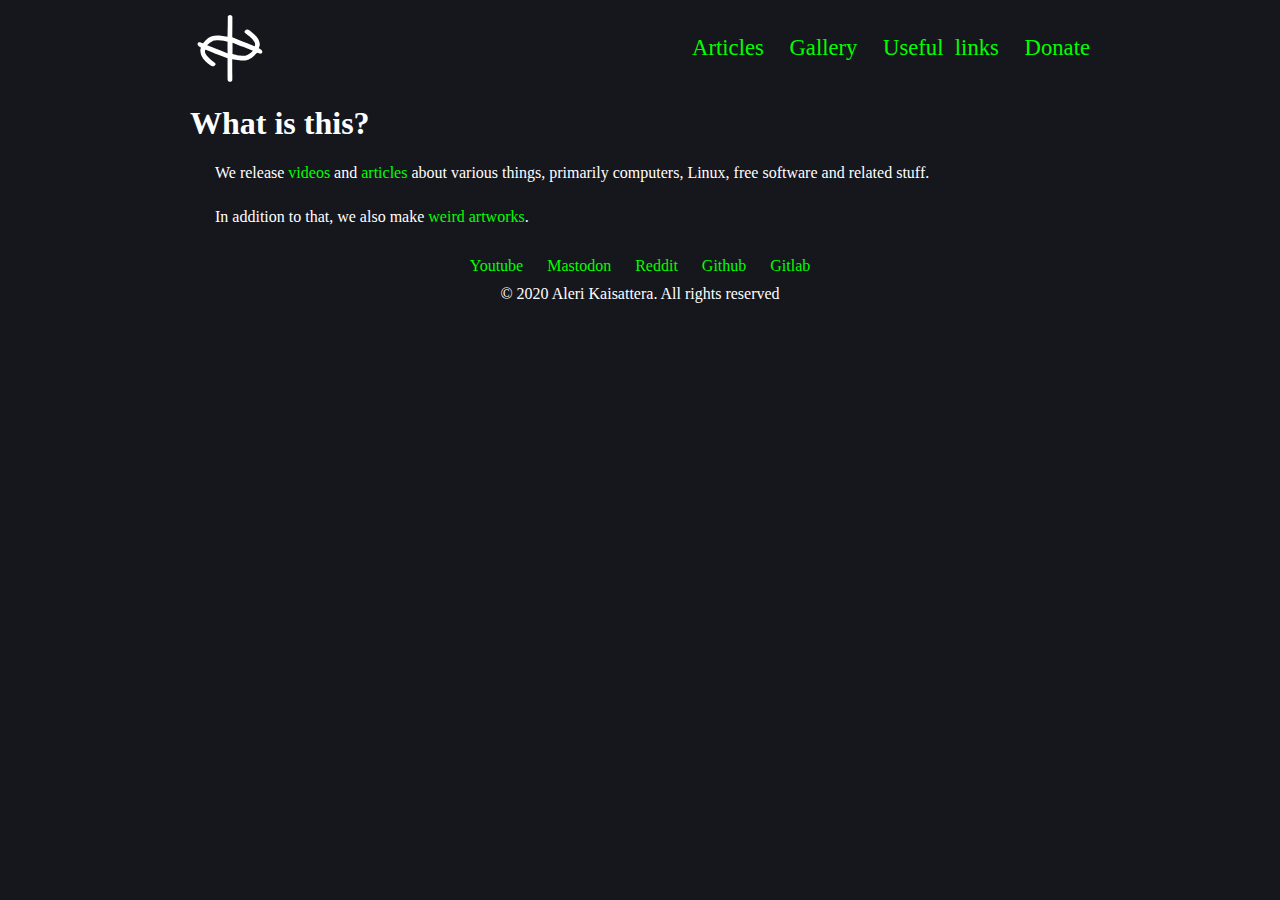
<file: website/index.html>
<!DOCTYPE html>
<html lang="">
  <head>
    <meta charset="utf-8">
    <link rel="stylesheet" type="text/css" href="style.css">
    <title>Aleri Kaisattera</title>
  </head>
  <body>
    <header>
      <div id="navbar">
        <a href="index.html"><img src="aleri2.svg" id="logo" /></a>
        <div id="navigation">
          <a href="articles.html">Articles</a> <a href="gallery.html">Gallery</a> <a href="links.html">Useful&ensp;links</a> <a href="donate.html">Donate</a>
        </div>
      </div>
    </header>
    <main>
      <div id="content">
        <h1>What is this?</h1>
        
        <p>We release <a href="https://www.youtube.com/channel/UCuImP19ij3_Bt5-Z-Cg3Rtw">videos</a> and <a href="articles.html">articles</a> about various things, primarily computers, Linux, free software and related stuff.</p>
        
        <p>In addition to that, we also make <a href="gallery.html">weird artworks</a>.</p>
      </div>
    </main>
    <footer>
      <div id="links"><a href="https://www.youtube.com/channel/UCuImP19ij3_Bt5-Z-Cg3Rtw">Youtube</a> <a rel="me" href="https://fosstodon.org/@alerikaisattera">Mastodon</a> <a href="https://www.reddit.com/user/alerikaisattera/">Reddit</a> <a href="https://github.com/alerikaisattera">Github</a> <a href="https://gitlab.com/alerikaisattera">Gitlab</a></div>
      <div id="copyright">© 2020 Aleri Kaisattera. All rights reserved</div>
    </footer>
  </body>
</html>
</file>
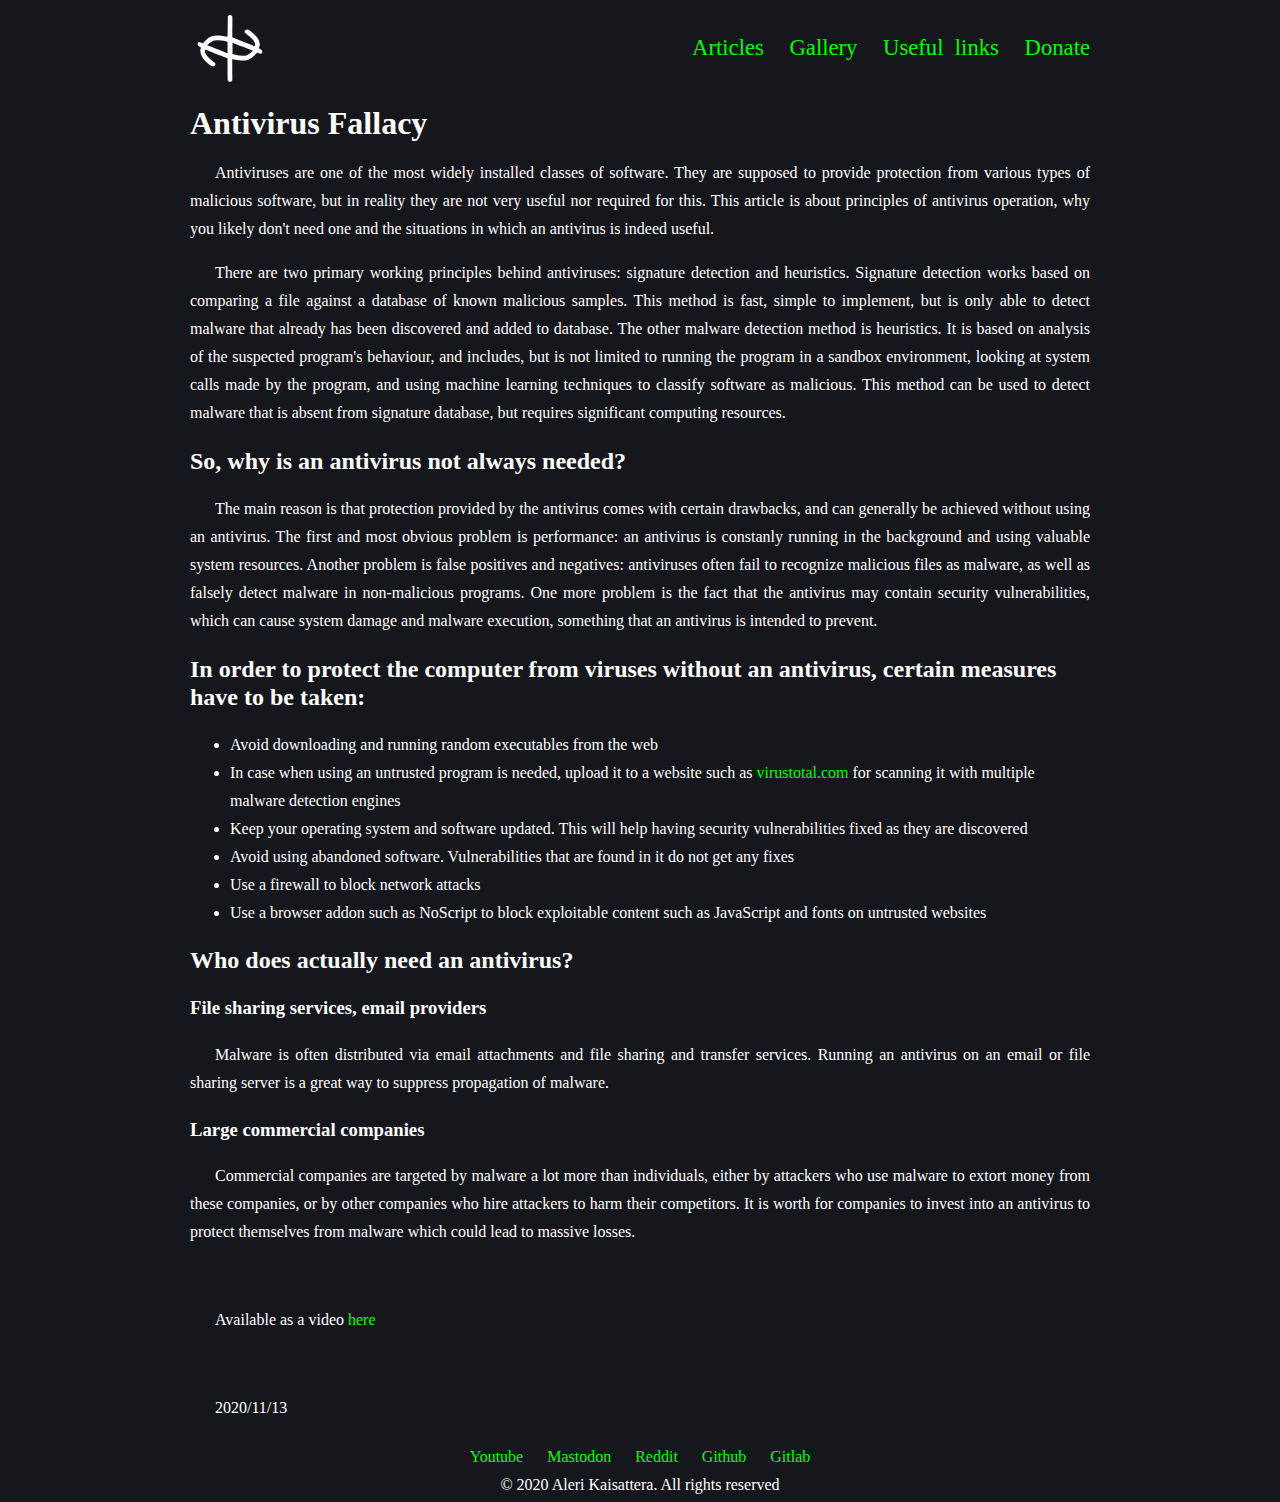
<file: website/antivirusfallacy.html>
<!DOCTYPE html>
<html lang="">
  <head>
    <meta charset="utf-8">
    <link rel="stylesheet" type="text/css" href="style.css">
    <title>Antivirus Fallacy</title>
  </head>
  <body>
    <header>
      <div id="navbar">
        <a href="index.html"><img src="aleri2.svg" id="logo" /></a>
        <div id="navigation">
          <a href="articles.html">Articles</a> <a href="gallery.html">Gallery</a> <a href="links.html">Useful&ensp;links</a> <a href="donate.html">Donate</a>
        </div>
      </div>
    </header>
    <main>
      <div id="content">
        <h1>Antivirus Fallacy</h1>

        <p>Antiviruses are one of the most widely installed classes of software. They are supposed to provide protection from various types of malicious software, but in reality they are not very useful nor required for this. This article is about principles of antivirus operation, why you likely don't need one and the situations in which an antivirus is indeed useful.</p>

        <p>There are two primary working principles behind antiviruses: signature detection and heuristics. Signature detection works based on comparing a file against a database of known malicious samples. This method is fast, simple to implement, but is only able to detect malware that already has been discovered and added to database. The other malware detection method is heuristics. It is based on analysis of the suspected program's behaviour, and includes, but is not limited to running the program in a sandbox environment, looking at system calls made by the program, and using machine learning techniques to classify software as malicious. This method can be used to detect malware that is absent from signature database, but requires significant computing resources.</p>

        <h2>So, why is an antivirus not always needed?</h2>

        <p>The main reason is that protection provided by the antivirus comes with certain drawbacks, and can generally be achieved without using an antivirus. The first and most obvious problem is performance: an antivirus is constanly running in the background and using valuable system resources. Another problem is false positives and negatives: antiviruses often fail to recognize malicious files as malware, as well as falsely detect malware in non-malicious programs. One more problem is the fact that the antivirus may contain security vulnerabilities, which can cause system damage and malware execution, something that an antivirus is intended to prevent.</p>

        <h2>In order to protect the computer from viruses without an antivirus, certain measures have to be taken:</h2>

        <ul>
          <li>Avoid downloading and running random executables from the web</li>
          <li>In case when using an untrusted program is needed, upload it to a website such as <a href="https://virustotal.com">virustotal.com</a> for scanning it with multiple malware detection engines</li>
          <li>Keep your operating system and software updated. This will help having security vulnerabilities fixed as they are discovered</li>
          <li>Avoid using abandoned software. Vulnerabilities that are found in it do not get any fixes</li>
          <li>Use a firewall to block network attacks</li>
          <li>Use a browser addon such as NoScript to block exploitable content such as JavaScript and fonts on untrusted websites</li>
        </ul>

        <h2>Who does actually need an antivirus?</h2>

        <h3>File sharing services, email providers</h3>
        <p>Malware is often distributed via email attachments and file sharing and transfer services. Running an antivirus on an email or file sharing server is a great way to suppress propagation of malware.</p>
        <h3>Large commercial companies</h3>
        <p>Commercial companies are targeted by malware a lot more than individuals, either by attackers who use malware to extort money from these companies, or by other companies who hire attackers to harm their competitors. It is worth for companies to invest into an antivirus to protect themselves from malware which could lead to massive losses.</p>
        <br />
        <p>Available as a video <a href="https://www.youtube.com/watch?v=O9VjYXLjD7M">here</a></p>
        <br />
        <p>2020/11/13</p>
      </div>
    </main>
    <footer>
      <div id="links"><a href="https://www.youtube.com/channel/UCuImP19ij3_Bt5-Z-Cg3Rtw">Youtube</a> <a rel="me" href="https://fosstodon.org/@alerikaisattera">Mastodon</a> <a href="https://www.reddit.com/user/alerikaisattera/">Reddit</a> <a href="https://github.com/alerikaisattera">Github</a> <a href="https://gitlab.com/alerikaisattera">Gitlab</a></div>
      <div id="copyright">© 2020 Aleri Kaisattera. All rights reserved</div>
    </footer>
  </body>
</html>
</file>
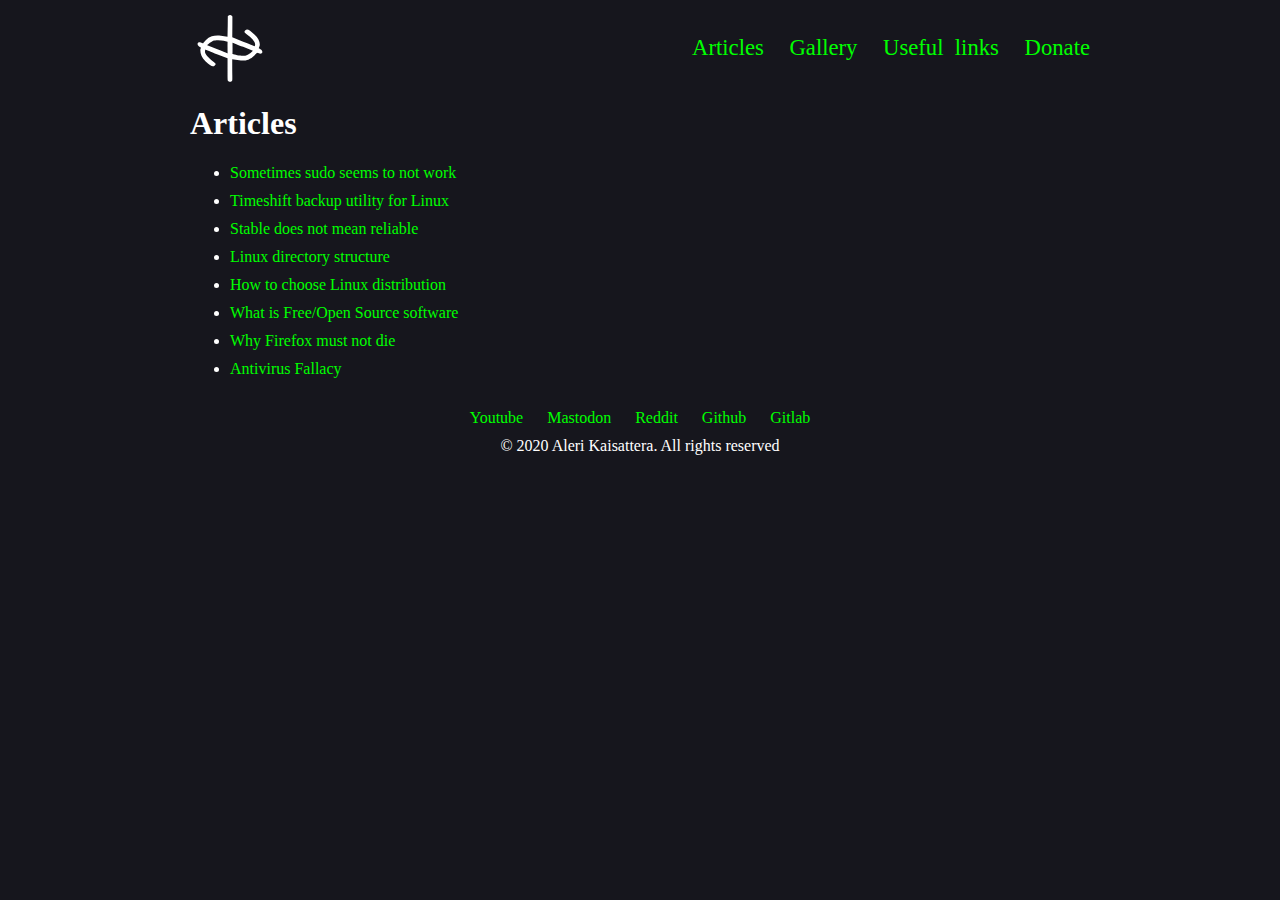
<file: website/articles.html>
<!DOCTYPE html>
<html lang="">
  <head>
    <meta charset="utf-8">
    <link rel="stylesheet" type="text/css" href="style.css">
    <title>Articles</title>
  </head>
  <body>
    <header>
      <div id="navbar">
        <a href="index.html"><img src="aleri2.svg" id="logo" /></a>
        <div id="navigation">
          <a href="articles.html">Articles</a> <a href="gallery.html">Gallery</a> <a href="links.html">Useful&ensp;links</a> <a href="donate.html">Donate</a>
        </div>
      </div>
    </header>
    <main>
      <div id="content">
        <h1>Articles</h1>
        <ul>
          <li><a href="sudofail.html">Sometimes sudo seems to not work</a></li>
          <li><a href="timeshift.html">Timeshift backup utility for Linux</a></li>
          <li><a href="stable.html">Stable does not mean reliable</a></li>
          <li><a href="directory.html">Linux directory structure</a></li>
          <li><a href="distribution.html">How to choose Linux distribution</a></li>
          <li><a href="foss.html">What is Free/Open Source software</a></li>
          <li><a href="firefox.html">Why Firefox must not die</a></li>
          <li><a href="antivirusfallacy.html">Antivirus Fallacy</a></li>
        </ul>
      </div>
    </main>
    <footer>
      <div id="links"><a href="https://www.youtube.com/channel/UCuImP19ij3_Bt5-Z-Cg3Rtw">Youtube</a> <a rel="me" href="https://fosstodon.org/@alerikaisattera">Mastodon</a> <a href="https://www.reddit.com/user/alerikaisattera/">Reddit</a> <a href="https://github.com/alerikaisattera">Github</a> <a href="https://gitlab.com/alerikaisattera">Gitlab</a></div>
      <div id="copyright">© 2020 Aleri Kaisattera. All rights reserved</div>
    </footer>
  </body>
</html>
</file>
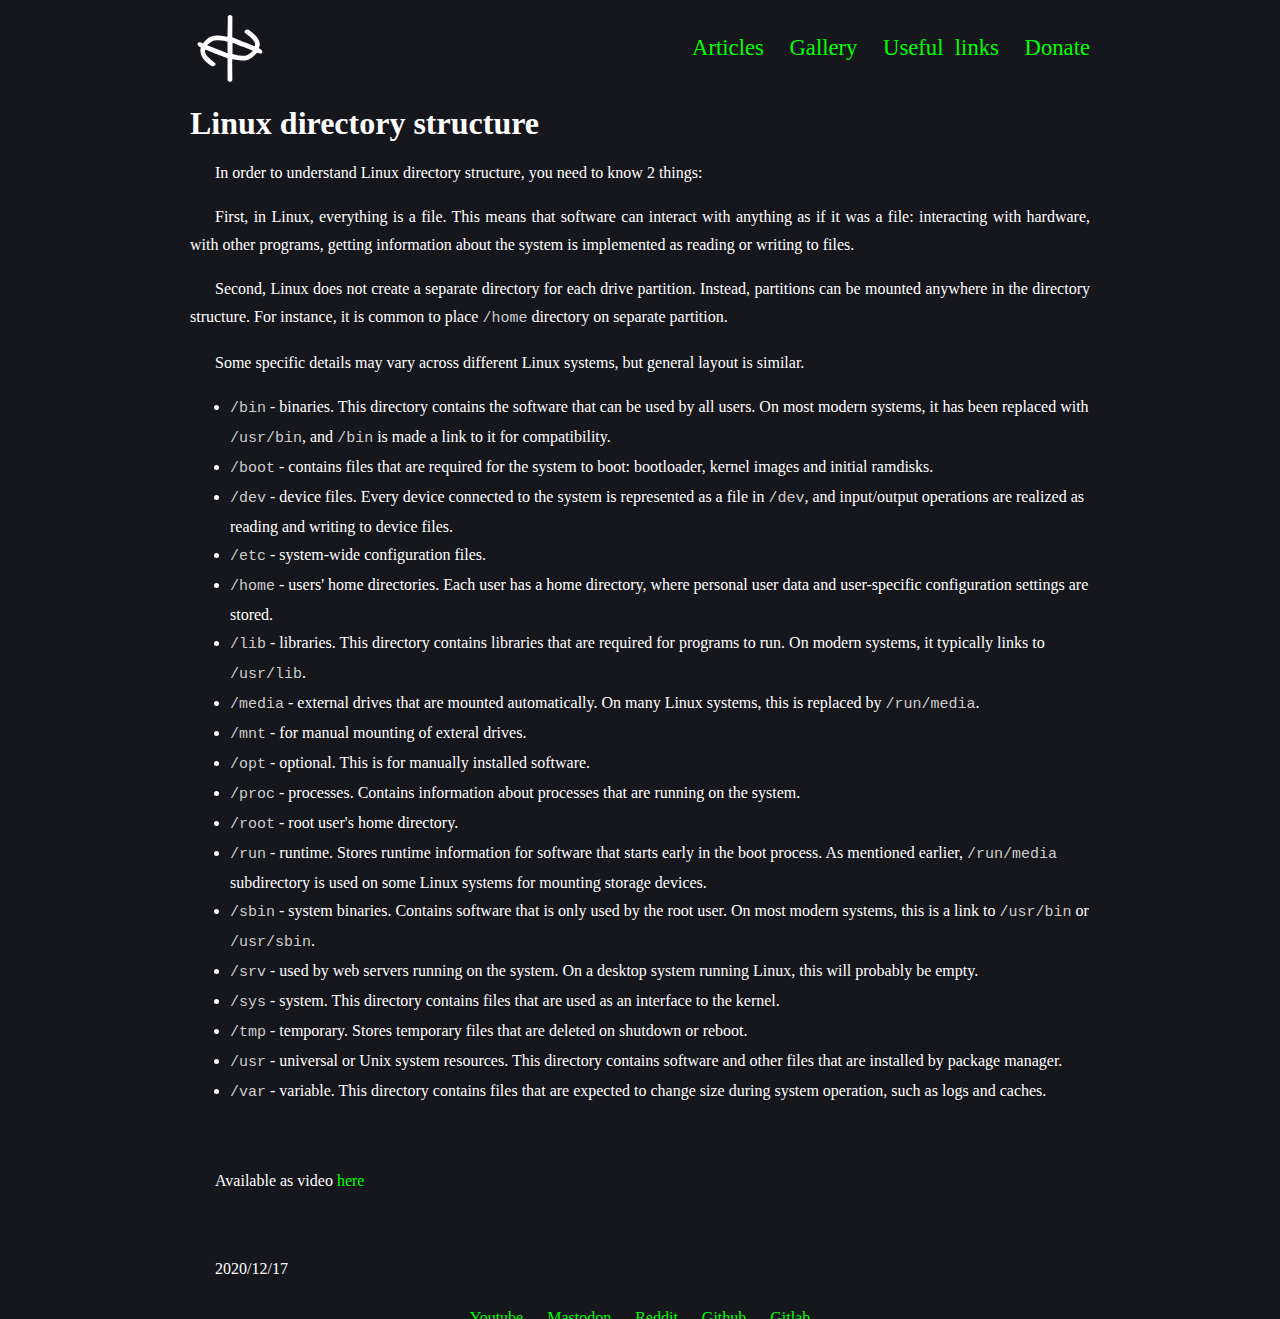
<file: website/directory.html>
<!DOCTYPE html>
<html lang="">
  <head>
    <meta charset="utf-8">
    <link rel="stylesheet" type="text/css" href="style.css">
    <title>Linux directory structure</title>
  </head>
  <body>
    <header>
      <div id="navbar">
        <a href="index.html"><img src="aleri2.svg" id="logo" /></a>
        <div id="navigation">
          <a href="articles.html">Articles</a> <a href="gallery.html">Gallery</a> <a href="links.html">Useful&ensp;links</a> <a href="donate.html">Donate</a>
        </div>
      </div>
    </header>
    <main>
      <div id="content">
        <h1>Linux directory structure</h1>

        <p>In order to understand Linux directory structure, you need to know 2 things:</p>

        <p>First, in Linux, everything is a file. This means that software can interact with anything as if it was a file: interacting with hardware, with other programs, getting information about the system is implemented as reading or writing to files.</p>

        <p>Second, Linux does not create a separate directory for each drive partition. Instead, partitions can be mounted anywhere in the directory structure. For instance, it is common to place <code>/home</code> directory on separate partition.</p>

        <p>Some specific details may vary across different Linux systems, but general layout is similar.</p>

        <ul>
          <li><code>/bin</code> - binaries. This directory contains the software that can be used by all users. On most modern systems, it has been replaced with <code>/usr/bin</code>, and <code>/bin</code> is made a link to it for compatibility.</li>

          <li><code>/boot</code> - contains files that are required for the system to boot: bootloader, kernel images and initial ramdisks.</li>

          <li><code>/dev</code> - device files. Every device connected to the system is represented as a file in <code>/dev</code>, and input/output operations are realized as reading and writing to device files.</li>

          <li><code>/etc</code> - system-wide configuration files.</li>

          <li><code>/home</code> - users' home directories. Each user has a home directory, where personal user data and user-specific configuration settings are stored.</li>

          <li><code>/lib</code> - libraries. This directory contains libraries that are required for programs to run. On modern systems, it typically links to <code>/usr/lib</code>.</li>

          <li><code>/media</code> - external drives that are mounted automatically. On many Linux systems, this is replaced by <code>/run/media</code>.</li>

          <li><code>/mnt</code> - for manual mounting of exteral drives.</li>

          <li><code>/opt</code> - optional. This is for manually installed software.</li>

          <li><code>/proc</code> - processes. Contains information about processes that are running on the system.</li>

          <li><code>/root</code> - root user's home directory.</li>

          <li><code>/run</code> - runtime. Stores runtime information for software that starts early in the boot process. As mentioned earlier, <code>/run/media</code> subdirectory is used on some Linux systems for mounting storage devices.</li>

          <li><code>/sbin</code> - system binaries. Contains software that is only used by the root user. On most modern systems, this is a link to <code>/usr/bin</code> or <code>/usr/sbin</code>.</li>

          <li><code>/srv</code> - used by web servers running on the system. On a desktop system running Linux, this will probably be empty.</li>

          <li><code>/sys</code> - system. This directory contains files that are used as an interface to the kernel.</li>

          <li><code>/tmp</code> - temporary. Stores temporary files that are deleted on shutdown or reboot.</li>

          <li><code>/usr</code> - universal or Unix system resources. This directory contains software and other files that are installed by package manager.</li>

          <li><code>/var</code> - variable. This directory contains files that are expected to change size during system operation, such as logs and caches.</li>
        </ul>
        <br />
        <p>Available as video <a href="https://youtube.com/watch?v=64JmiXER_xY">here</a></p>
        <br />
        <p>2020/12/17</p>
      </div>
    </main>
    <footer>
      <div id="links"><a href="https://www.youtube.com/channel/UCuImP19ij3_Bt5-Z-Cg3Rtw">Youtube</a> <a rel="me" href="https://fosstodon.org/@alerikaisattera">Mastodon</a> <a href="https://www.reddit.com/user/alerikaisattera/">Reddit</a> <a href="https://github.com/alerikaisattera">Github</a> <a href="https://gitlab.com/alerikaisattera">Gitlab</a></div>
      <div id="copyright">© 2020 Aleri Kaisattera. All rights reserved</div>
    </footer>
  </body>
</html>
</file>
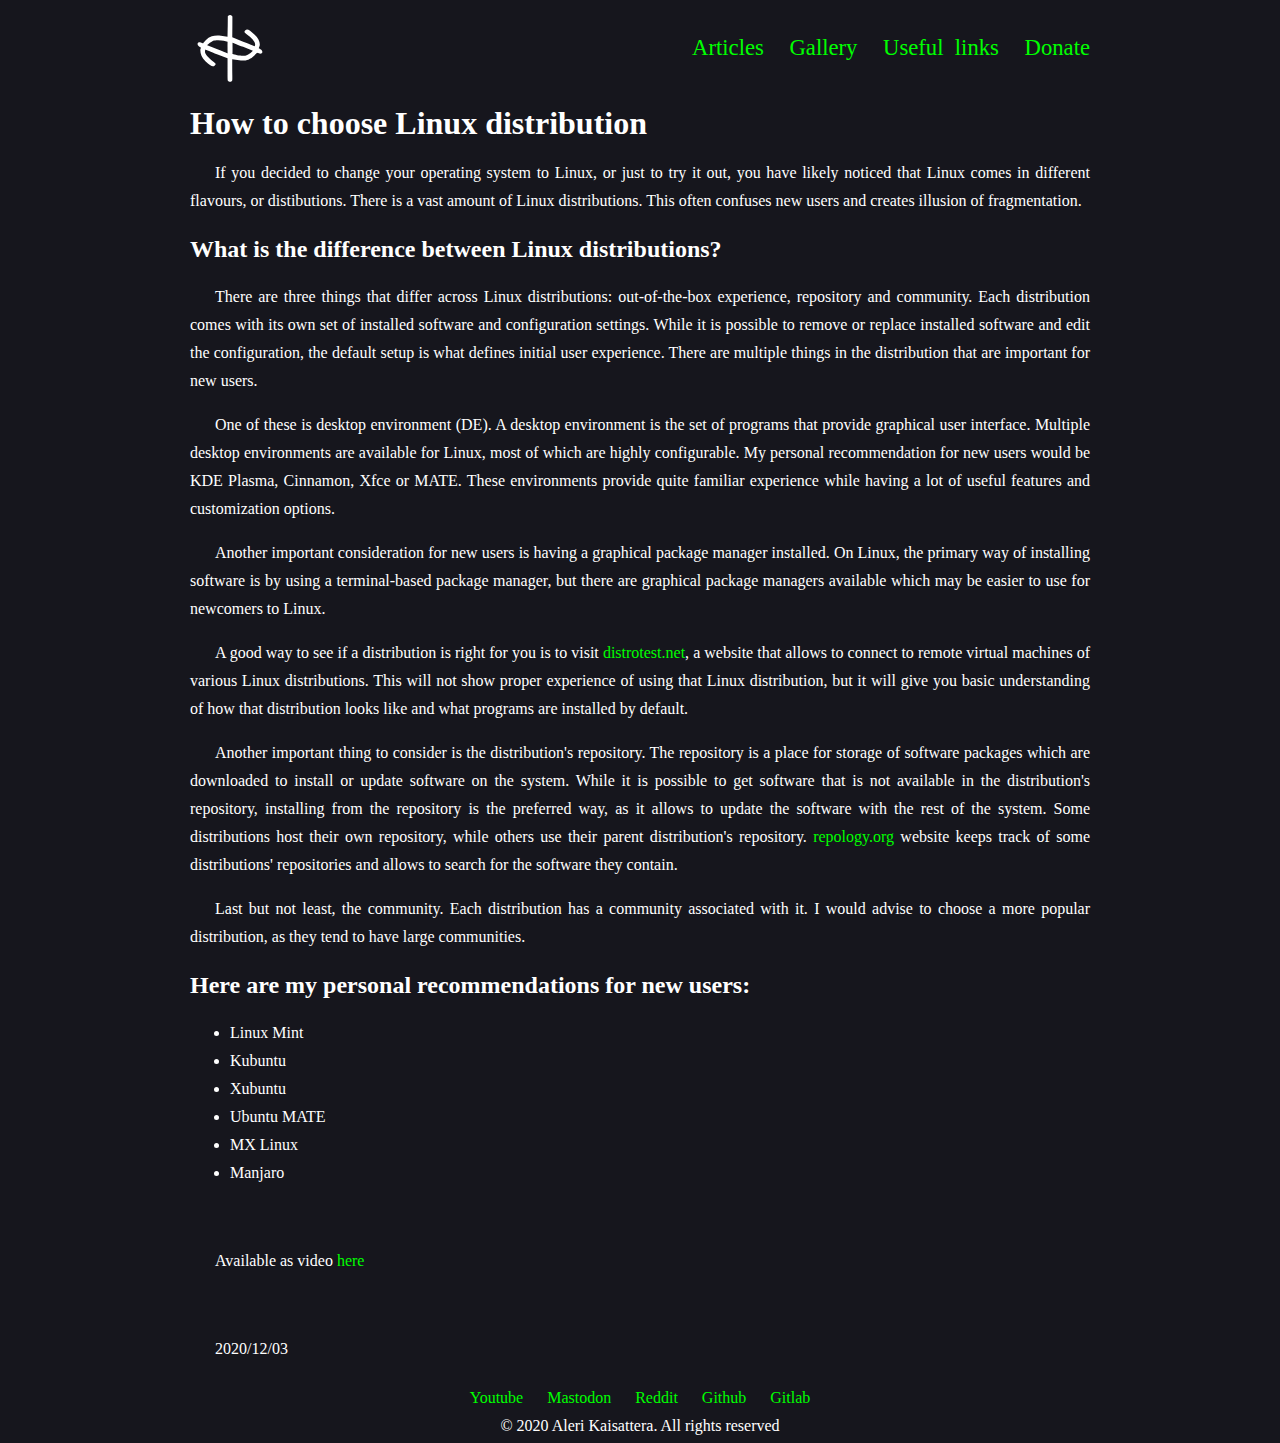
<file: website/distribution.html>
<!DOCTYPE html>
<html lang="">
  <head>
    <meta charset="utf-8">
    <link rel="stylesheet" type="text/css" href="style.css">
    <title>How to choose Linux distribution</title>
  </head>
  <body>
    <header>
      <div id="navbar">
        <a href="index.html"><img src="aleri2.svg" id="logo" /></a>
        <div id="navigation">
          <a href="articles.html">Articles</a> <a href="gallery.html">Gallery</a> <a href="links.html">Useful&ensp;links</a> <a href="donate.html">Donate</a>
        </div>
      </div>
    </header>
    <main>
      <div id="content">
        <h1>How to choose Linux distribution</h1>

        <p>If you decided to change your operating system to Linux, or just to try it out, you have likely noticed that Linux comes in different flavours, or distibutions. There is a vast amount of Linux distributions. This often confuses new users and creates illusion of fragmentation.</p>

        <h2>What is the difference between Linux distributions?</h2>

        <p>There are three things that differ across Linux distributions: out-of-the-box experience, repository and community. Each distribution comes with its own set of installed software and configuration settings. While it is possible to remove or replace installed software and edit the configuration, the default setup is what defines initial user experience. There are multiple things in the distribution that are important for new users.</p>

        <p>One of these is desktop environment (DE). A desktop environment is the set of programs that provide graphical user interface. Multiple desktop environments are available for Linux, most of which are highly configurable. My personal recommendation for new users would be KDE Plasma, Cinnamon, Xfce or MATE. These environments provide quite familiar experience while having a lot of useful features and customization options.</p>

        <p>Another important consideration for new users is having a graphical package manager installed. On Linux, the primary way of installing software is by using a terminal-based package manager, but there are graphical package managers available which may be easier to use for newcomers to Linux.</p>

        <p>A good way to see if a distribution is right for you is to visit <a href="https://distrotest.net">distrotest.net</a>, a website that allows to connect to remote virtual machines of various Linux distributions. This will not show proper experience of using that Linux distribution, but it will give you basic understanding of how that distribution looks like and what programs are installed by default.</p>

        <p>Another important thing to consider is the distribution's repository. The repository is a place for storage of software packages which are downloaded to install or update software on the system. While it is possible to get software that is not available in the distribution's repository, installing from the repository is the preferred way, as it allows to update the software with the rest of the system. Some distributions host their own repository, while others use their parent distribution's repository. <a href="https://repology.org">repology.org</a> website keeps track of some distributions' repositories and allows to search for the software they contain.</p>

        <p>Last but not least, the community. Each distribution has a community associated with it. I would advise to choose a more popular distribution, as they tend to have large communities.</p>

        <h2>Here are my personal recommendations for new users:</h2>

        <ul>
          <li>Linux Mint</li>
          <li>Kubuntu</li>
          <li>Xubuntu</li>
          <li>Ubuntu MATE</li>
          <li>MX Linux</li>
          <li>Manjaro</li>
        </ul>
        <br />
        <p>Available as video <a href="https://youtube.com/watch?v=wPN6UBk4Bx4">here</a></p>
        <br />
        <p>2020/12/03</p>
      </div>
    </main>
    <footer>
      <div id="links"><a href="https://www.youtube.com/channel/UCuImP19ij3_Bt5-Z-Cg3Rtw">Youtube</a> <a rel="me" href="https://fosstodon.org/@alerikaisattera">Mastodon</a> <a href="https://www.reddit.com/user/alerikaisattera/">Reddit</a> <a href="https://github.com/alerikaisattera">Github</a> <a href="https://gitlab.com/alerikaisattera">Gitlab</a></div>
      <div id="copyright">© 2020 Aleri Kaisattera. All rights reserved</div>
    </footer>
  </body>
</html>
</file>
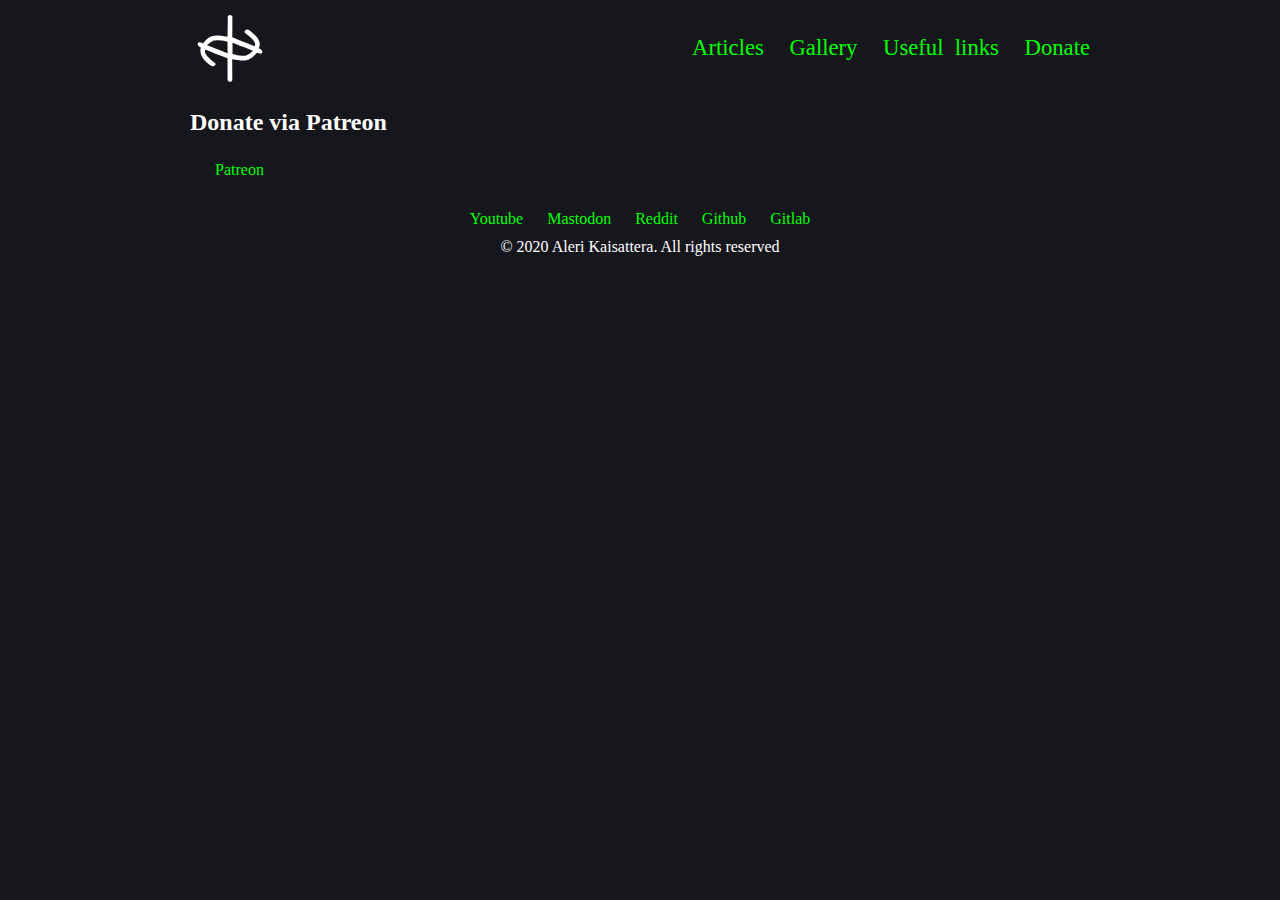
<file: website/donate.html>
<!DOCTYPE html>
<html lang="">
  <head>
    <meta charset="utf-8">
    <link rel="stylesheet" type="text/css" href="style.css">
    <title>Donate</title>
  </head>
  <body>
    <header>
      <div id="navbar">
        <a href="index.html"><img src="aleri2.svg" id="logo" /></a>
        <div id="navigation">
          <a href="articles.html">Articles</a> <a href="gallery.html">Gallery</a> <a href="links.html">Useful&ensp;links</a> <a href="donate.html">Donate</a>
        </div>
      </div>
    </header>
    <main>
      <div id="content">
        <h2>Donate via Patreon</h2>
        <p><a href="https://patreon.com/alerikaisattera">Patreon</a></p>
      </div>
    </main>
    <footer>
      <div id="links"><a href="https://www.youtube.com/channel/UCuImP19ij3_Bt5-Z-Cg3Rtw">Youtube</a> <a rel="me" href="https://fosstodon.org/@alerikaisattera">Mastodon</a> <a href="https://www.reddit.com/user/alerikaisattera/">Reddit</a> <a href="https://github.com/alerikaisattera">Github</a> <a href="https://gitlab.com/alerikaisattera">Gitlab</a></div>
      <div id="copyright">© 2020 Aleri Kaisattera. All rights reserved</div>
    </footer>
  </body>
</html>
</file>
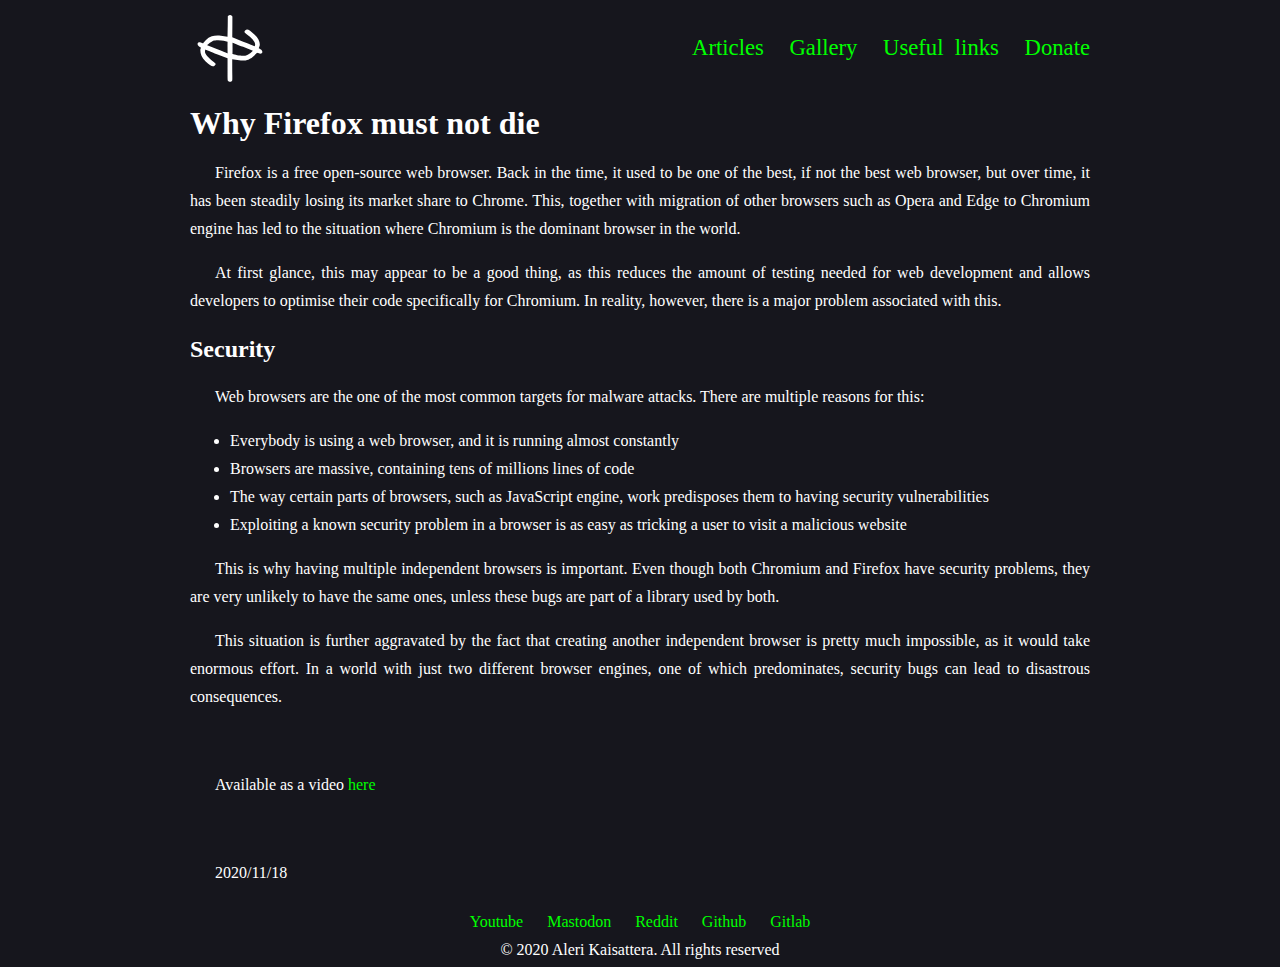
<file: website/firefox.html>
<!DOCTYPE html>
<html lang="">
  <head>
    <meta charset="utf-8">
    <link rel="stylesheet" type="text/css" href="style.css">
    <title>Why Firefox must not die</title>
  </head>
  <body>
    <header>
      <div id="navbar">
        <a href="index.html"><img src="aleri2.svg" id="logo" /></a>
        <div id="navigation">
          <a href="articles.html">Articles</a> <a href="gallery.html">Gallery</a> <a href="links.html">Useful&ensp;links</a> <a href="donate.html">Donate</a>
        </div>
      </div>
    </header>
    <main>
      <div id="content">
        <h1>Why Firefox must not die</h1>

        <p>Firefox is a free open-source web browser. Back in the time, it used to be one of the best, if not the best web browser, but over time, it has been steadily losing its market share to Chrome. This, together with migration of other browsers such as Opera and Edge to Chromium engine has led to the situation where Chromium is the dominant browser in the world.</p>

        <p>At first glance, this may appear to be a good thing, as this reduces the amount of testing needed for web development and allows developers to optimise their code specifically for Chromium. In reality, however, there is a major problem associated with this.</p>

        <h2>Security</h2>

        <p>Web browsers are the one of the most common targets for malware attacks. There are multiple reasons for this:</p>

        <ul>
          <li>Everybody is using a web browser, and it is running almost constantly</li>
          <li>Browsers are massive, containing tens of millions lines of code</li>
          <li>The way certain parts of browsers, such as JavaScript engine, work predisposes them to having security vulnerabilities</li>
          <li>Exploiting a known security problem in a browser is as easy as tricking a user to visit a malicious website</li>
        </ul>

        <p>This is why having multiple independent browsers is important. Even though both Chromium and Firefox have security problems, they are very unlikely to have the same ones, unless these bugs are part of a library used by both.</p>

        <p>This situation is further aggravated by the fact that creating another independent browser is pretty much impossible, as it would take enormous effort. In a world with just two different browser engines, one of which predominates, security bugs can lead to disastrous consequences.</p>
        <br />
        <p>Available as a video <a href="https://www.youtube.com/watch?v=Ym7RR_YChIg">here</a></p>
        <br />
        <p>2020/11/18</p>
      </div>
    </main>
    <footer>
      <div id="links"><a href="https://www.youtube.com/channel/UCuImP19ij3_Bt5-Z-Cg3Rtw">Youtube</a> <a rel="me" href="https://fosstodon.org/@alerikaisattera">Mastodon</a> <a href="https://www.reddit.com/user/alerikaisattera/">Reddit</a> <a href="https://github.com/alerikaisattera">Github</a> <a href="https://gitlab.com/alerikaisattera">Gitlab</a></div>
      <div id="copyright">© 2020 Aleri Kaisattera. All rights reserved</div>
    </footer>
  </body>
</html>
</file>
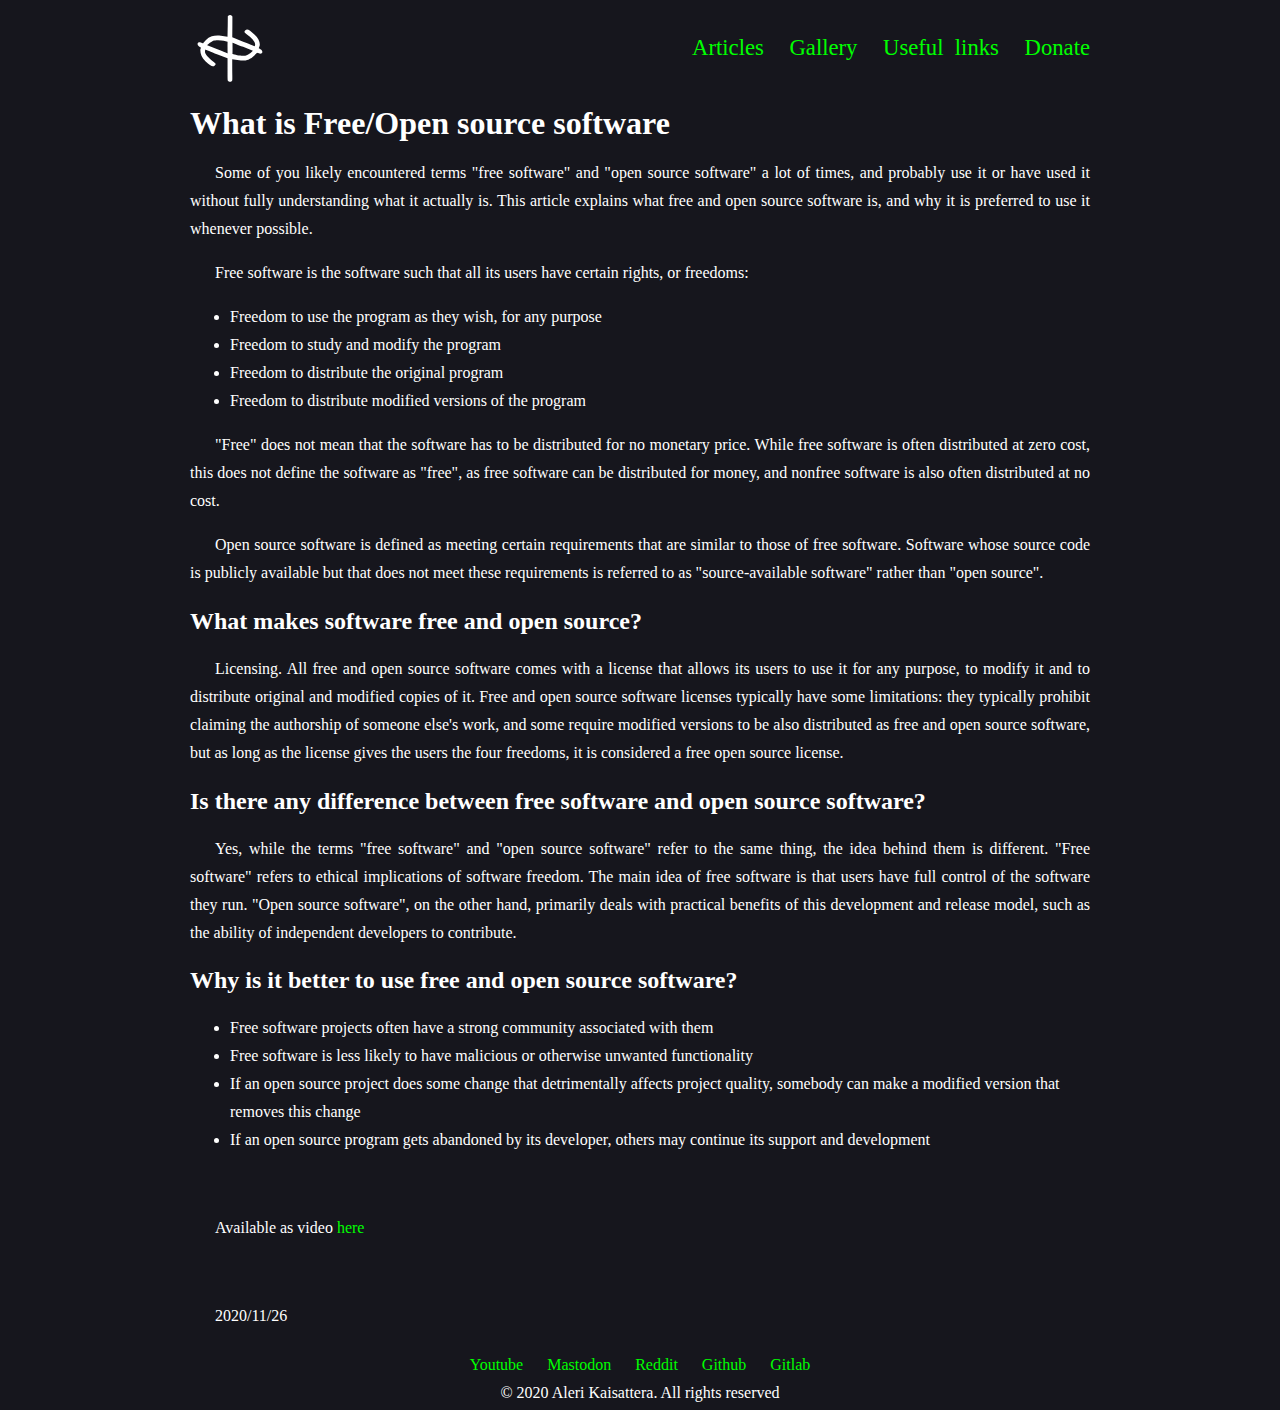
<file: website/foss.html>
<!DOCTYPE html>
<html lang="">
  <head>
    <meta charset="utf-8">
    <link rel="stylesheet" type="text/css" href="style.css">
    <title>Aleri Kaisattera</title>
  </head>
  <body>
    <header>
      <div id="navbar">
        <a href="index.html"><img src="aleri2.svg" id="logo" /></a>
        <div id="navigation">
          <a href="articles.html">Articles</a> <a href="gallery.html">Gallery</a> <a href="links.html">Useful&ensp;links</a> <a href="donate.html">Donate</a>
        </div>
      </div>
    </header>
    <main>
      <div id="content">
        <h1>What is Free/Open source software</h1>

        <p>Some of you likely encountered terms "free software" and "open source software" a lot of times, and probably use it or have used it without fully understanding what it actually is. This article explains what free and open source software is, and why it is preferred to use it whenever possible.</p>

        <p>Free software is the software such that all its users have certain rights, or freedoms:</p>

        <ul>
          <li>Freedom to use the program as they wish, for any purpose</li>
          <li>Freedom to study and modify the program</li>
          <li>Freedom to distribute the original program</li>
          <li>Freedom to distribute modified versions of the program</li>
        </ul>
        
        <p>"Free" does not mean that the software has to be distributed for no monetary price. While free software is often distributed at zero cost, this does not define the software as "free", as free software can be distributed for money, and nonfree software is also often distributed at no cost.</p>

        <p>Open source software is defined as meeting certain requirements that are similar to those of free software. Software whose source code is publicly available but that does not meet these requirements is referred to as "source-available software" rather than "open source".</p>

        <h2>What makes software free and open source?</h2>

        <p>Licensing. All free and open source software comes with a license that allows its users to use it for any purpose, to modify it and to distribute original and modified copies of it. Free and open source software licenses typically have some limitations: they typically prohibit claiming the authorship of someone else's work, and some require modified versions to be also distributed as free and open source software, but as long as the license gives the users the four freedoms, it is considered a free open source license.</p>

        <h2>Is there any difference between free software and open source software?</h2>

        <p>Yes, while the terms "free software" and "open source software" refer to the same thing, the idea behind them is different. "Free software" refers to ethical implications of software freedom. The main idea of free software is that users have full control of the software they run. "Open source software", on the other hand, primarily deals with practical benefits of this development and release model, such as the ability of independent developers to contribute.</p>

        <h2>Why is it better to use free and open source software?</h2>

        <ul>
          <li>Free software projects often have a strong community associated with them</li>
          <li>Free software is less likely to have malicious or otherwise unwanted functionality</li>
          <li>If an open source project does some change that detrimentally affects project quality, somebody can make a modified version that removes this change</li>
          <li>If an open source program gets abandoned by its developer, others may continue its support and development</li>
        </ul>
        <br />
        <p>Available as video <a href="https://youtube.com/watch?v=FeJcWYW04o0">here</a></p>
        <br />
        <p>2020/11/26</p>
      </div>
    </main>
    <footer>
      <div id="links"><a href="https://www.youtube.com/channel/UCuImP19ij3_Bt5-Z-Cg3Rtw">Youtube</a> <a rel="me" href="https://fosstodon.org/@alerikaisattera">Mastodon</a> <a href="https://www.reddit.com/user/alerikaisattera/">Reddit</a> <a href="https://github.com/alerikaisattera">Github</a> <a href="https://gitlab.com/alerikaisattera">Gitlab</a></div>
      <div id="copyright">© 2020 Aleri Kaisattera. All rights reserved</div>
    </footer>
  </body>
</html>
</file>
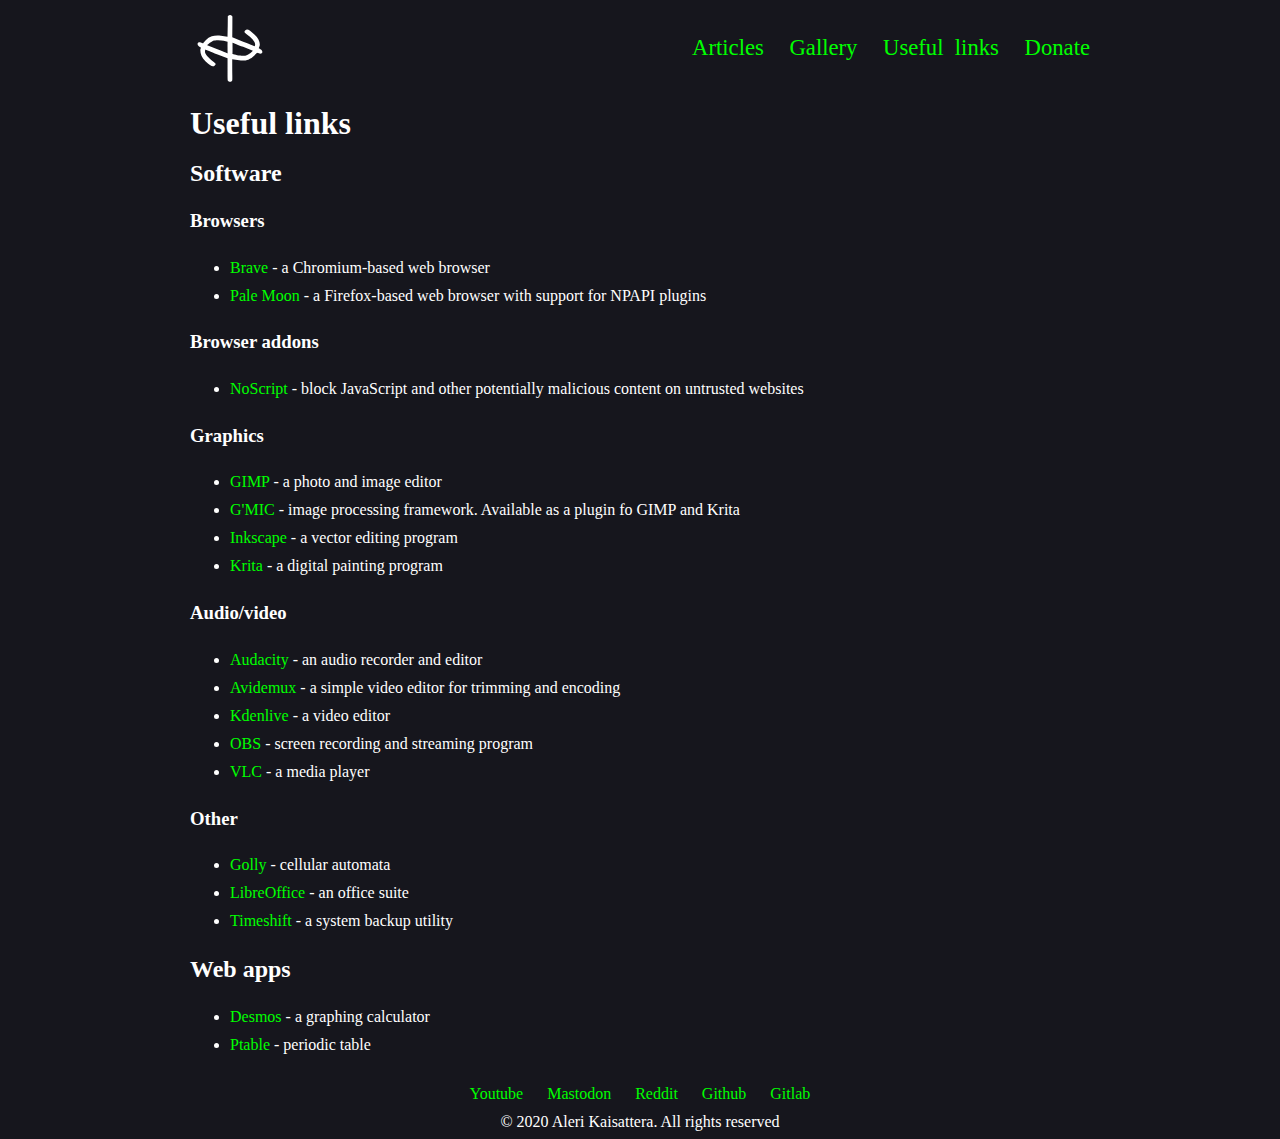
<file: website/links.html>
<!DOCTYPE html>
<html lang="">
  <head>
    <meta charset="utf-8">
    <link rel="stylesheet" type="text/css" href="style.css">
    <title>Useful links</title>
  </head>
  <body>
    <header>
      <div id="navbar">
        <a href="index.html"><img src="aleri2.svg" id="logo" /></a>
        <div id="navigation">
          <a href="articles.html">Articles</a> <a href="gallery.html">Gallery</a> <a href="links.html">Useful&ensp;links</a> <a href="donate.html">Donate</a>
        </div>
      </div>
    </header>
    <main>
      <div id="content">
        <h1>Useful links</h1>
        <h2>Software</h2>
        
        <h3>Browsers</h3>
        <ul>
          <li><a href="https://brave.com/">Brave</a> - a Chromium-based web browser</li>
          <li><a href="https://www.palemoon.org/">Pale Moon</a> - a Firefox-based web browser with support for NPAPI plugins</li>
        </ul>
        <h3>Browser addons</h3>
        <ul>
          <li><a href="https://noscript.net/">NoScript</a> - block JavaScript and other potentially malicious content on untrusted websites</li>
        </ul>
        <h3>Graphics</h3>
        <ul>
          <li><a href="https://www.gimp.org/">GIMP</a> - a photo and image editor</li>
          <li><a href="https://gmic.eu/">G'MIC</a> - image processing framework. Available as a plugin fo GIMP and Krita</li>
          <li><a href="https://inkscape.org/">Inkscape</a> - a vector editing program</li>
          <li><a href="https://krita.org/">Krita</a> - a digital painting program</li>
        </ul>
        <h3>Audio/video</h3>
        <ul>
          <li><a href="https://www.audacityteam.org/">Audacity</a> - an audio recorder and editor</li>
          <li><a href="http://fixounet.free.fr/avidemux/">Avidemux</a> - a simple video editor for trimming and encoding</li>
          <li><a href="https://kdenlive.org/">Kdenlive</a> - a video editor</li>
          <li><a href="https://obsproject.com/">OBS</a> - screen recording and streaming program</li>
          <li><a href="https://www.videolan.org/vlc/">VLC</a> - a media player</li>
        </ul>
        <h3>Other</h3>
        <ul>
          <li><a href="http://golly.sourceforge.net/">Golly</a> - cellular automata</li>
          <li><a href="https://www.libreoffice.org/">LibreOffice</a> - an office suite</li>
          <li><a href="https://teejeetech.in/timeshift/">Timeshift</a> - a system backup utility</li>
        </ul>
        <h2>Web apps</h2>
        <ul>
          <li><a href="https://www.desmos.com/calculator">Desmos</a> - a graphing calculator</li>
          <li><a href="https://www.ptable.com/">Ptable</a> - periodic table</li>
        </ul>
      </div>
    </main>
    <footer>
      <div id="links"><a href="https://www.youtube.com/channel/UCuImP19ij3_Bt5-Z-Cg3Rtw">Youtube</a> <a rel="me" href="https://fosstodon.org/@alerikaisattera">Mastodon</a> <a href="https://www.reddit.com/user/alerikaisattera/">Reddit</a> <a href="https://github.com/alerikaisattera">Github</a> <a href="https://gitlab.com/alerikaisattera">Gitlab</a></div>
      <div id="copyright">© 2020 Aleri Kaisattera. All rights reserved</div>
    </footer>
  </body>
</html>
</file>
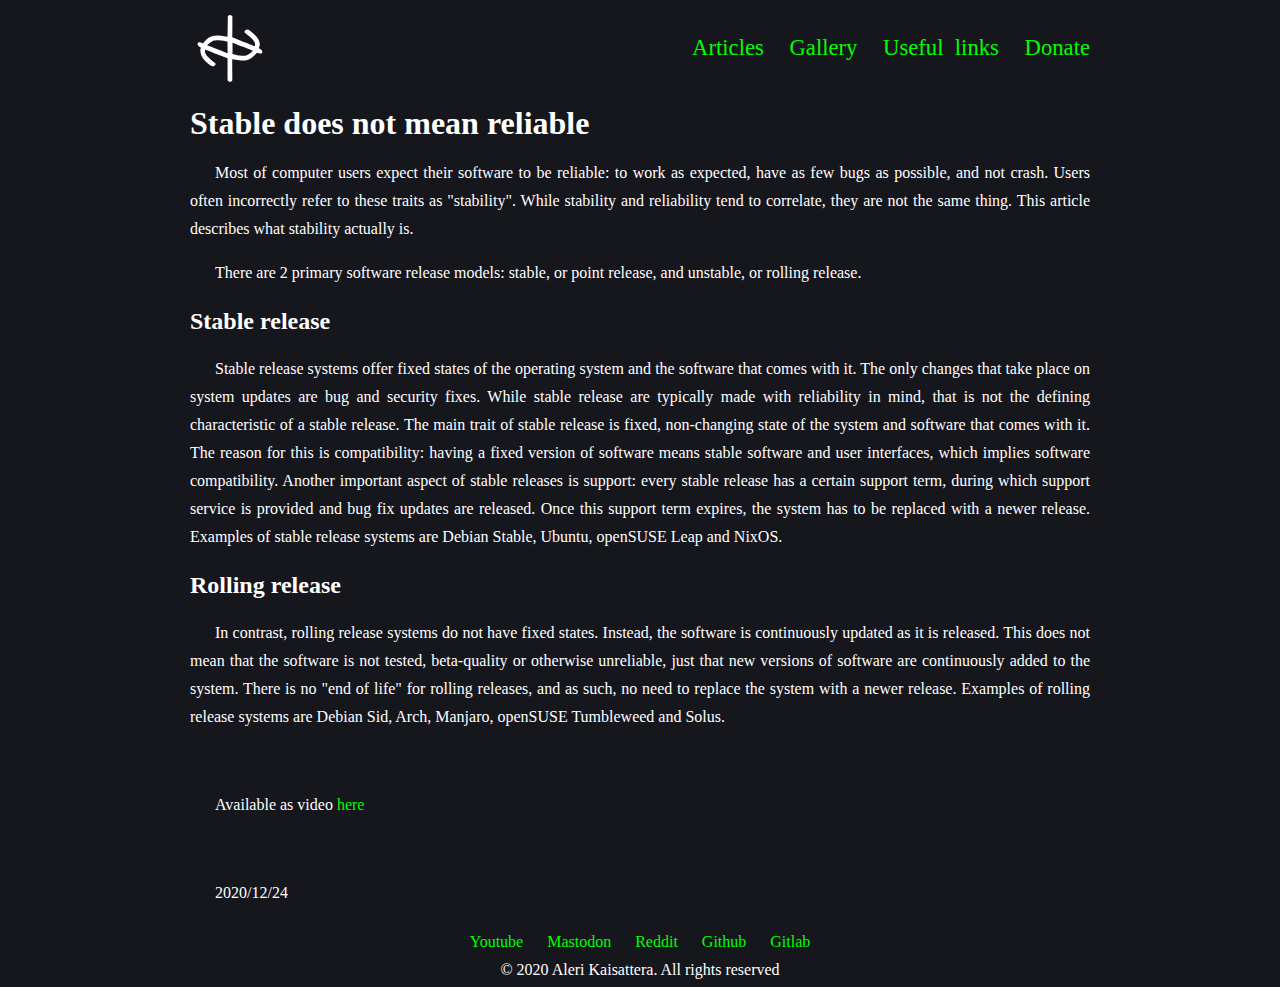
<file: website/stable.html>
<!DOCTYPE html>
<html lang="">
  <head>
    <meta charset="utf-8">
    <link rel="stylesheet" type="text/css" href="style.css">
    <title>Stable does not mean reliable</title>
  </head>
  <body>
    <header>
      <div id="navbar">
        <a href="index.html"><img src="aleri2.svg" id="logo" /></a>
        <div id="navigation">
          <a href="articles.html">Articles</a> <a href="gallery.html">Gallery</a> <a href="links.html">Useful&ensp;links</a> <a href="donate.html">Donate</a>
        </div>
      </div>
    </header>
    <main>
      <div id="content">
        <h1>Stable does not mean reliable</h1>

        <p>Most of computer users expect their software to be reliable: to work as expected, have as few bugs as possible, and not crash. Users often incorrectly refer to these traits as "stability". While stability and reliability tend to correlate, they are not the same thing. This article describes what stability actually is.</p>

        <p>There are 2 primary software release models: stable, or point release, and unstable, or rolling release.</p>

        <h2>Stable release</h2>
        
        <p>Stable release systems offer fixed states of the operating system and the software that comes with it. The only changes that take place on system updates are bug and security fixes. While stable release are typically made with reliability in mind, that is not the defining characteristic of a stable release. The main trait of stable release is fixed, non-changing state of the system and software that comes with it. The reason for this is compatibility: having a fixed version of software means stable software and user interfaces, which implies software compatibility. Another important aspect of stable releases is support: every stable release has a certain support term, during which support service is provided and bug fix updates are released. Once this support term expires, the system has to be replaced with a newer release. Examples of stable release systems are Debian Stable, Ubuntu, openSUSE Leap and NixOS.</p>

        <h2>Rolling release</h2>
        
        <p>In contrast, rolling release systems do not have fixed states. Instead, the software is continuously updated as it is released. This does not mean that the software is not tested, beta-quality or otherwise unreliable, just that new versions of software are continuously added to the system. There is no "end of life" for rolling releases, and as such, no need to replace the system with a newer release. Examples of rolling release systems are Debian Sid, Arch, Manjaro, openSUSE Tumbleweed and Solus.</p>
        <br />
        <p>Available as video <a href="https://youtube.com/watch?v=JBqWffcNq0o">here</a></p>
        <br />
        <p>2020/12/24</p>
      </div>
    </main>
    <footer>
      <div id="links"><a href="https://www.youtube.com/channel/UCuImP19ij3_Bt5-Z-Cg3Rtw">Youtube</a> <a rel="me" href="https://fosstodon.org/@alerikaisattera">Mastodon</a> <a href="https://www.reddit.com/user/alerikaisattera/">Reddit</a> <a href="https://github.com/alerikaisattera">Github</a> <a href="https://gitlab.com/alerikaisattera">Gitlab</a></div>
      <div id="copyright">© 2020 Aleri Kaisattera. All rights reserved</div>
    </footer>
  </body>
</html>
</file>
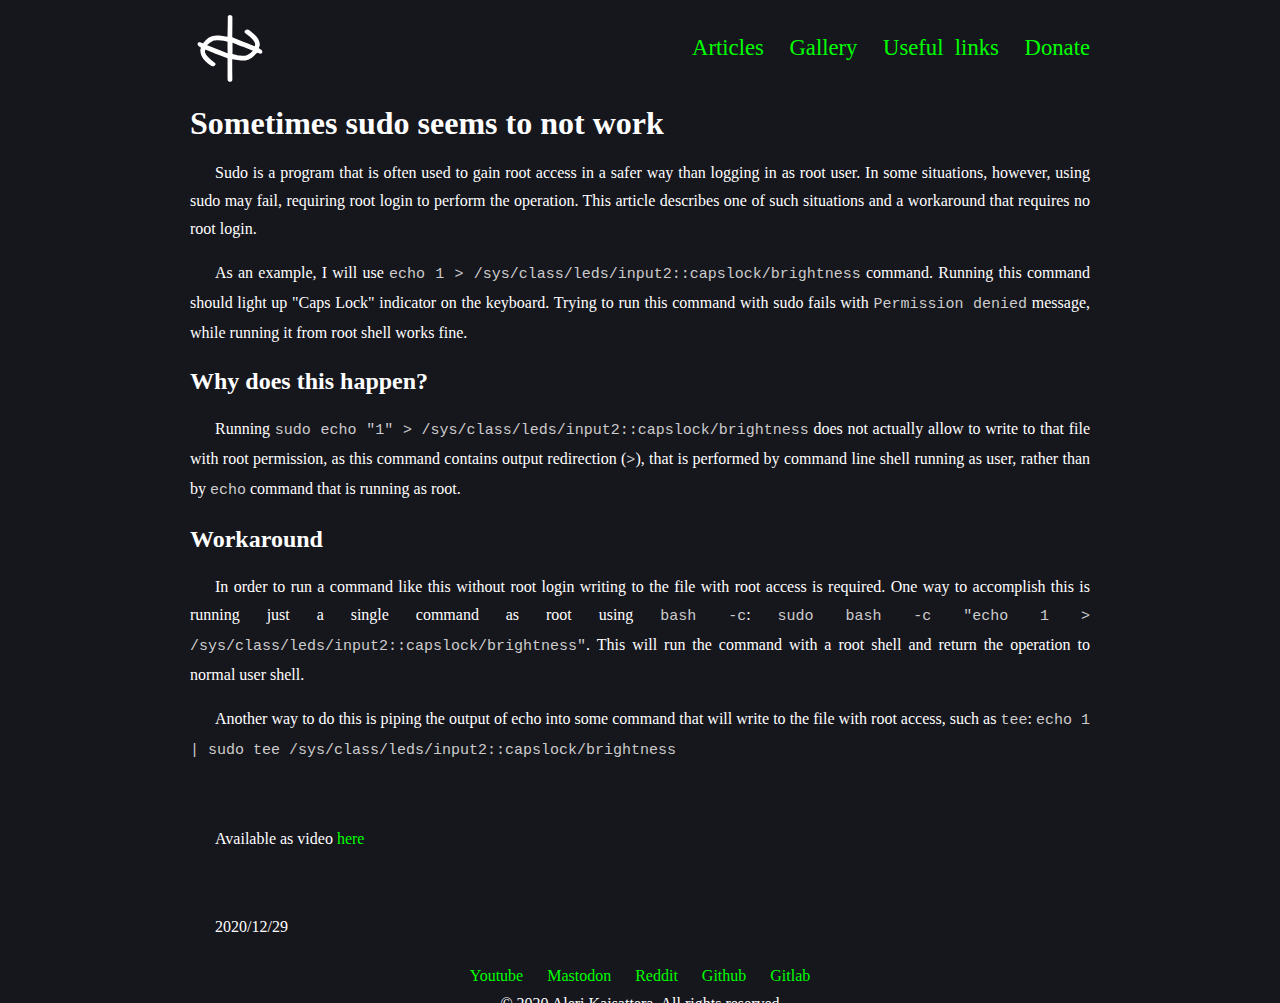
<file: website/sudofail.html>
<!DOCTYPE html>
<html lang="">
  <head>
    <meta charset="utf-8">
    <link rel="stylesheet" type="text/css" href="style.css">
    <title>Sometimes sudo seems to not work</title>
  </head>
  <body>
    <header>
      <div id="navbar">
        <a href="index.html"><img src="aleri2.svg" id="logo" /></a>
        <div id="navigation">
          <a href="articles.html">Articles</a> <a href="gallery.html">Gallery</a> <a href="links.html">Useful&ensp;links</a> <a href="donate.html">Donate</a>
        </div>
      </div>
    </header>
    <main>
      <div id="content">
        <h1>Sometimes sudo seems to not work</h1>

        <p>Sudo is a program that is often used to gain root access in a safer way than logging in as root user. In some situations, however, using sudo may fail, requiring root login to perform the operation. This article describes one of such situations and a workaround that requires no root login.</p>

        <p>As an example, I will use <code>echo 1 &gt; /sys/class/leds/input2::capslock/brightness</code> command. Running this command should light up "Caps Lock" indicator on the keyboard. Trying to run this command with sudo fails with <code>Permission denied</code> message, while running it from root shell works fine.</p>

        <h2>Why does this happen?</h2>

        <p>Running <code>sudo echo "1" &gt; /sys/class/leds/input2::capslock/brightness</code> does not actually allow to write to that file with root permission, as this command contains output redirection (<code>&gt;</code>), that is performed by command line shell running as user, rather than by <code>echo</code> command that is running as root.</p>

        <h2>Workaround</h2>

        <p>In order to run a command like this without root login writing to the file with root access is required. One way to accomplish this is running just a single command as root using <code>bash -c</code>: <code>sudo bash -c "echo 1 &gt; /sys/class/leds/input2::capslock/brightness"</code>. This will run the command with a root shell and return the operation to normal user shell.</p>

        <p>Another way to do this is piping the output of echo into some command that will write to the file with root access, such as <code>tee</code>: <code>echo 1 | sudo tee /sys/class/leds/input2::capslock/brightness</code></p>
        
        <br />
        <p>Available as video <a href="https://youtube.com/watch?v=X4CEYCTOMLw">here</a></p>
        <br />
        <p>2020/12/29</p>
      </div>
    </main>
    <footer>
      <div id="links"><a href="https://www.youtube.com/channel/UCuImP19ij3_Bt5-Z-Cg3Rtw">Youtube</a> <a rel="me" href="https://fosstodon.org/@alerikaisattera">Mastodon</a> <a href="https://www.reddit.com/user/alerikaisattera/">Reddit</a> <a href="https://github.com/alerikaisattera">Github</a> <a href="https://gitlab.com/alerikaisattera">Gitlab</a></div>
      <div id="copyright">© 2020 Aleri Kaisattera. All rights reserved</div>
    </footer>
  </body>
</html>
</file>
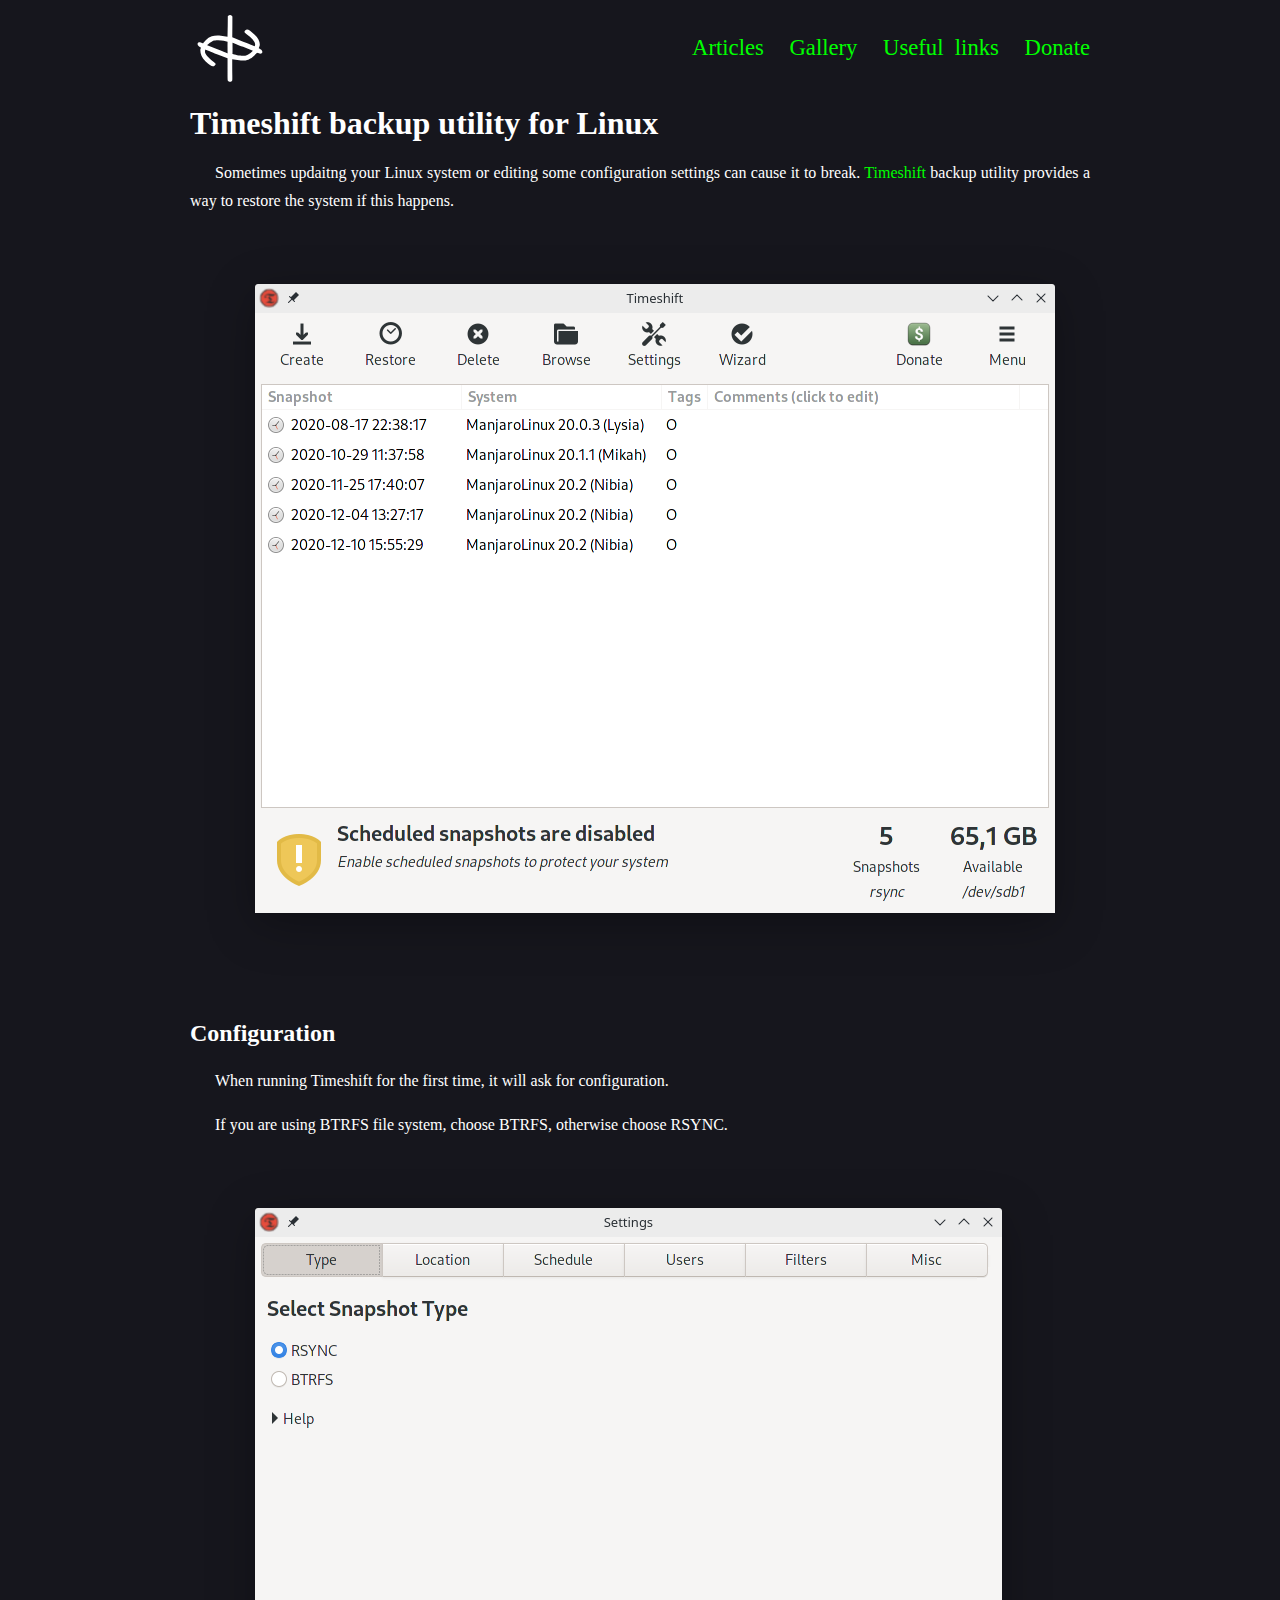
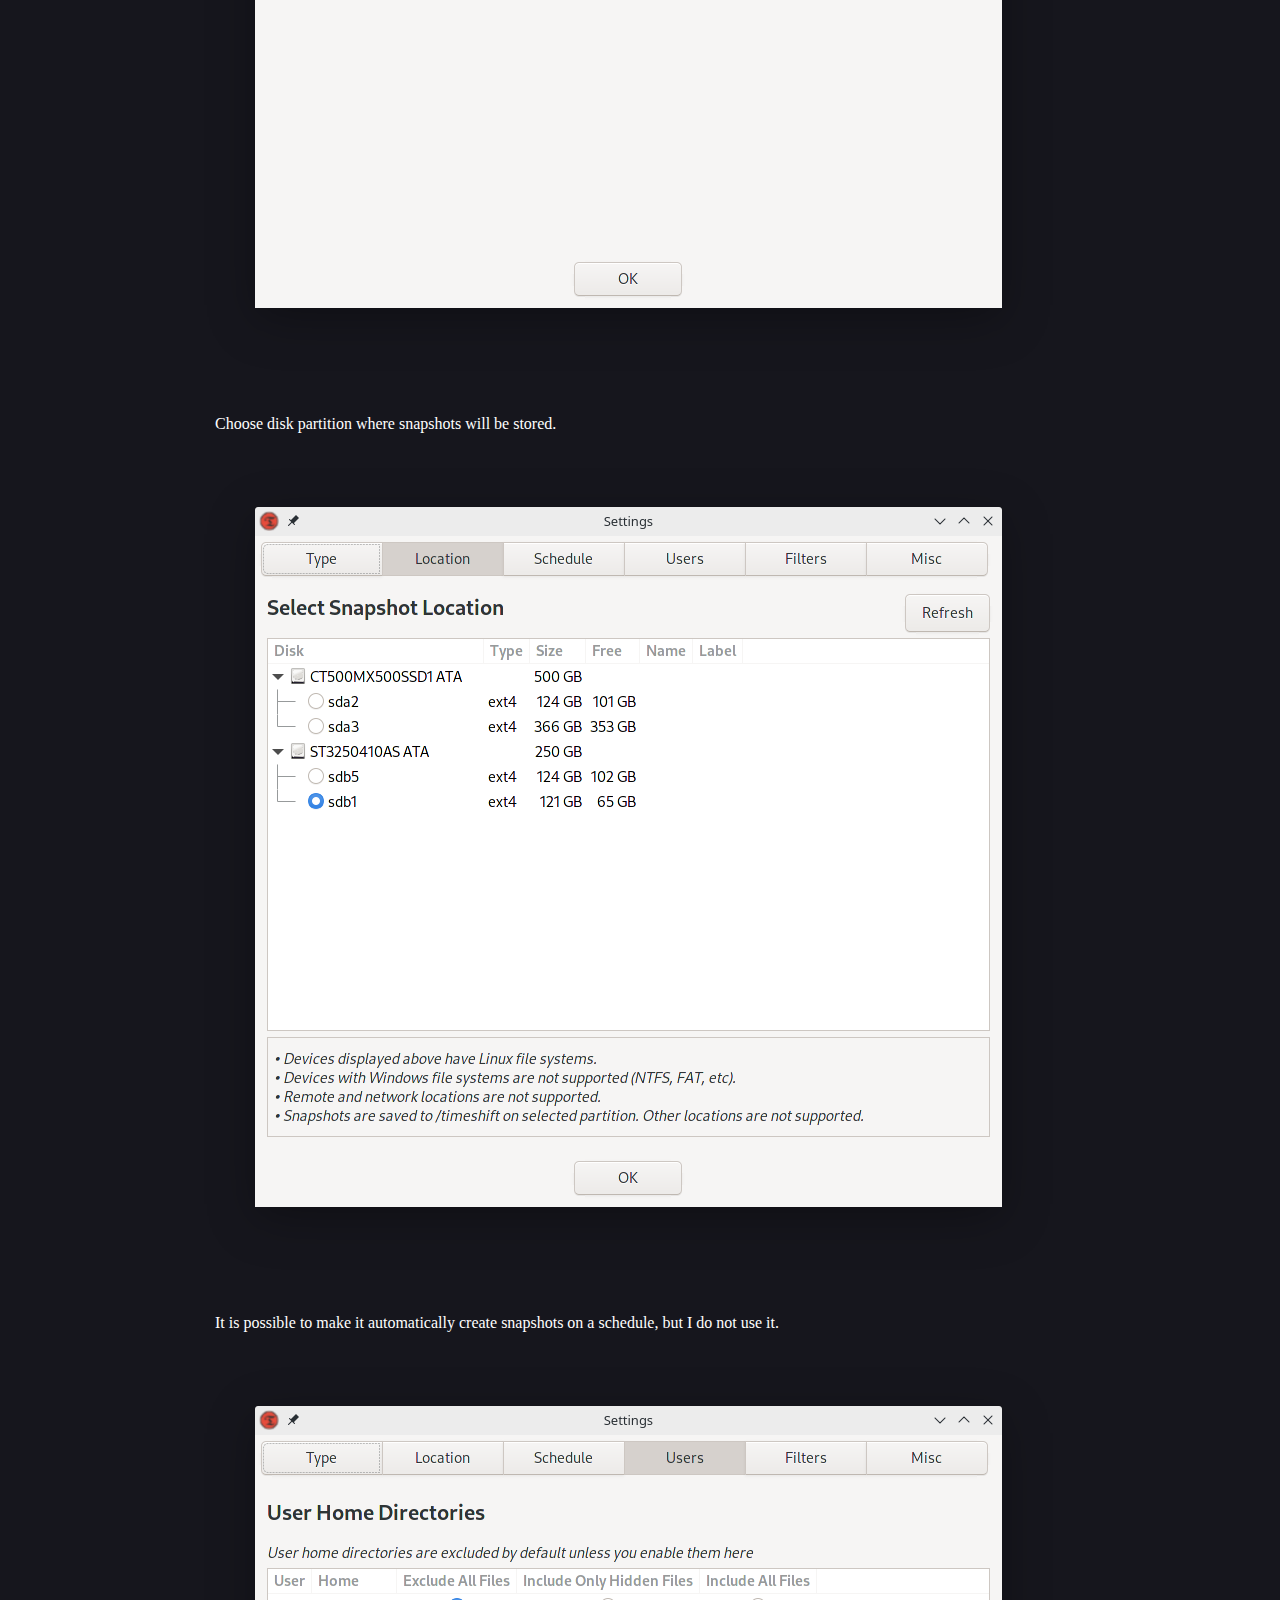
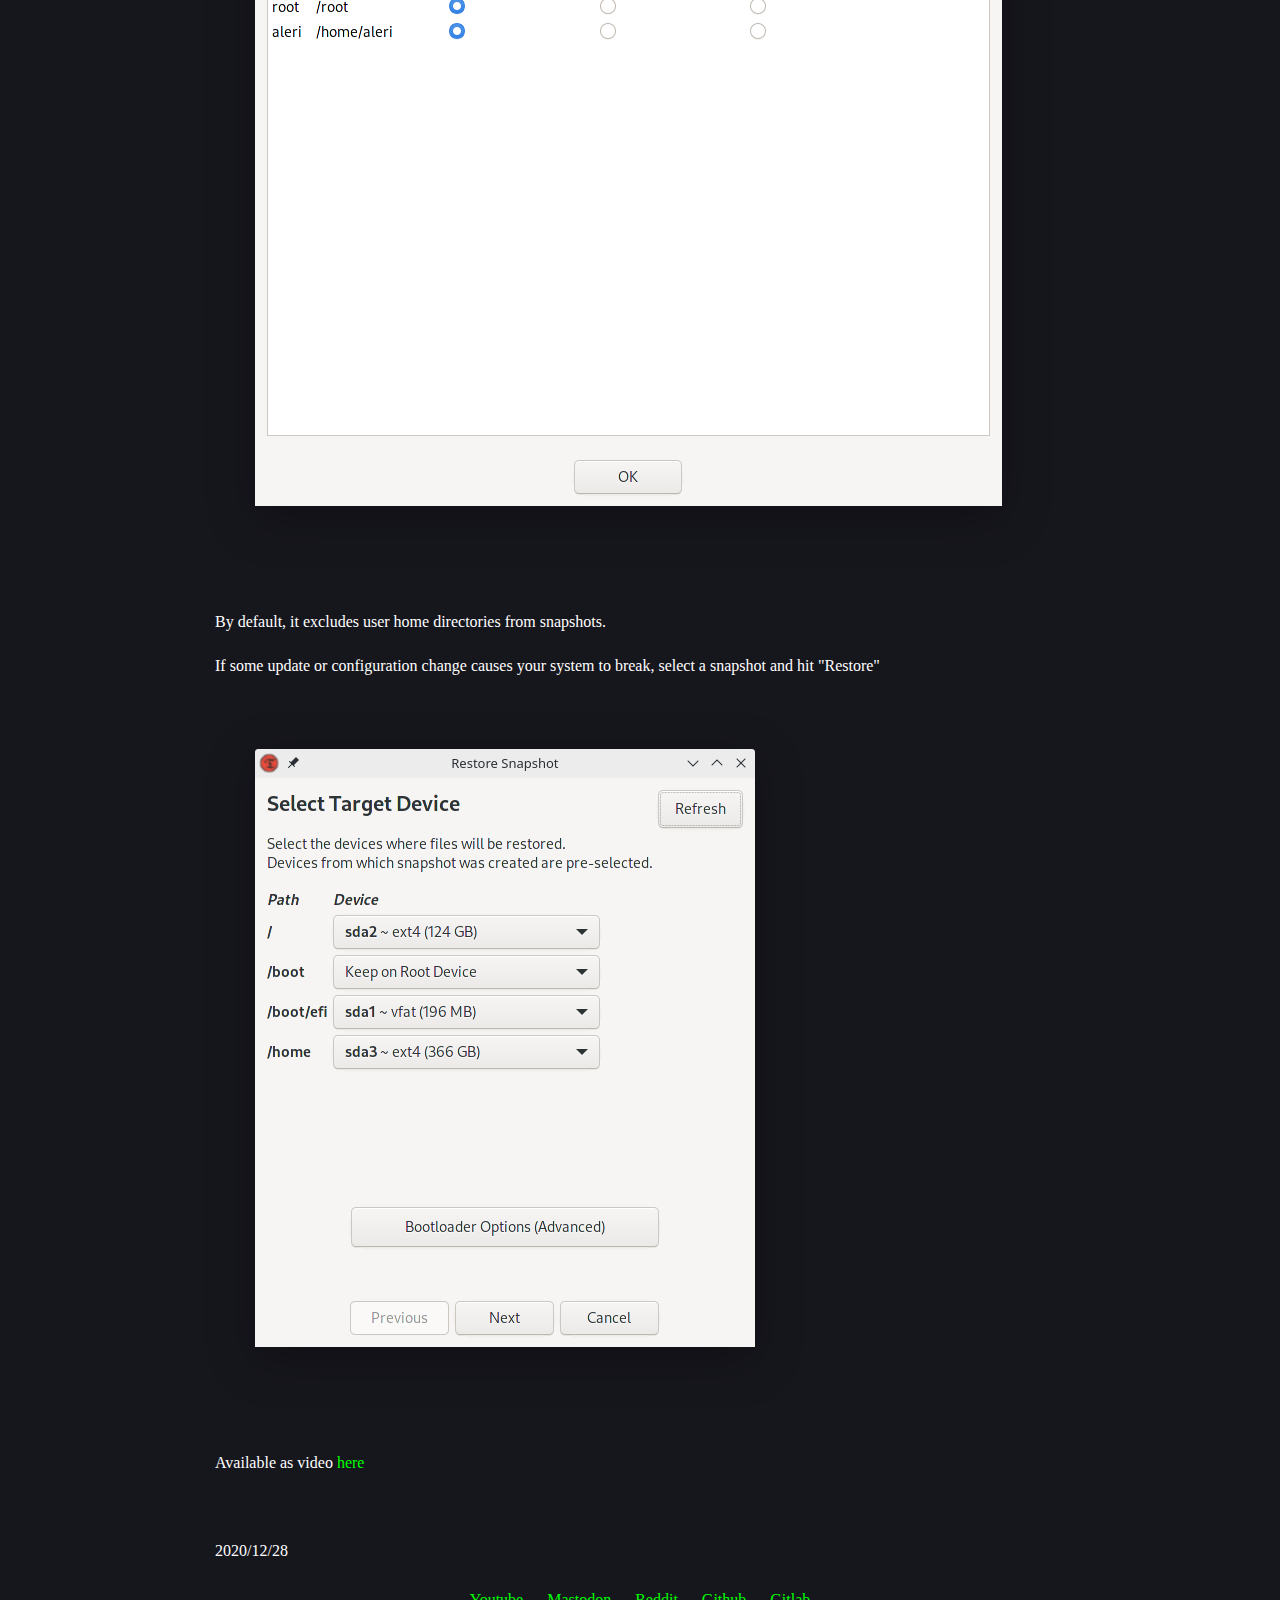
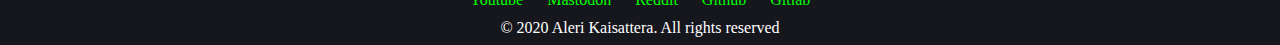
<file: website/timeshift.html>
<!DOCTYPE html>
<html lang="">
  <head>
    <meta charset="utf-8">
    <link rel="stylesheet" type="text/css" href="style.css">
    <title>Timeshift backup utility for Linux</title>
  </head>
  <body>
    <header>
      <div id="navbar">
        <a href="index.html"><img src="aleri2.svg" id="logo" /></a>
        <div id="navigation">
          <a href="articles.html">Articles</a> <a href="gallery.html">Gallery</a> <a href="links.html">Useful&ensp;links</a> <a href="donate.html">Donate</a>
        </div>
      </div>
    </header>
    <main>
      <div id="content">
        <h1>Timeshift backup utility for Linux</h1>
        
        <p>Sometimes updaitng your Linux system or editing some configuration settings can cause it to break. <a href="https://teejeetech.in/timeshift/">Timeshift</a> backup utility provides a way to restore the system if this happens.</p>
        
        <img src="images/timeshift1.png" />
        
        <h2>Configuration</h2>
        
        <p>When running Timeshift for the first time, it will ask for configuration.</p>
        
        <p>If you are using BTRFS file system, choose BTRFS, otherwise choose RSYNC.</p>
        
        <img src="images/timeshift2.png" />
        
        <p>Choose disk partition where snapshots will be stored.</p>
        
        <img src="images/timeshift3.png" />
        
        <p>It is possible to make it automatically create snapshots on a schedule, but I do not use it.</p>
        
        <img src="images/timeshift4.png" />
        
        <p>By default, it excludes user home directories from snapshots.</p>
        
        <p>If some update or configuration change causes your system to break, select a snapshot and hit "Restore"</p>
        
        <img src="images/timeshift5.png" />
        
        <br />
        <p>Available as video <a href="https://youtube.com/watch?v=57X2fdBgnlI">here</a></p>
        <br />
        <p>2020/12/28</p>
      </div>
    </main>
    <footer>
      <div id="links"><a href="https://www.youtube.com/channel/UCuImP19ij3_Bt5-Z-Cg3Rtw">Youtube</a> <a rel="me" href="https://fosstodon.org/@alerikaisattera">Mastodon</a> <a href="https://www.reddit.com/user/alerikaisattera/">Reddit</a> <a href="https://github.com/alerikaisattera">Github</a> <a href="https://gitlab.com/alerikaisattera">Gitlab</a></div>
      <div id="copyright">© 2020 Aleri Kaisattera. All rights reserved</div>
    </footer>
  </body>
</html>
</file>
<file: website/style.css>
body {
  background-color: #16161d;
  color: #ffffff;
}

a {
  text-decoration: none;
  color: #00ff00;
}

p {
  text-align: justify;
  text-indent: 25px;
}

code {
  color: #cccccc;
  font-size: 15px;
}

#navbar {
  width: 900px;
  margin: 0 auto;
}

#logo {
  height: 80px;
  float: left;
}

#navigation {
  text-align: right;
  height: 80px;
  line-height: 80px;
  font-size: 17pt;
  word-spacing: 20px;
}

#links {
  text-align: center;
  word-spacing: 20px;
  padding-top: 10px;
  padding-bottom: 10px;
}

#content {
  width: 900px;
  margin: 0 auto;
  line-height: 28px;
}

#copyright {
  text-align: center;
}

.gallery1 {
  margin-left: 50px;
  display: grid;
  grid-gap: 25px;
  grid-template-columns: 200px 200px 200px;
  grid-template-rows:    200px 200px 200px;
}

.gallery2 {
  margin-left: 50px;
  display: grid;
  grid-gap: 25px;
  grid-template-columns: 200px 200px 200px;
  grid-template-rows:    200px;
}

.gallery_item_v {
  height: 200px;
  margin: 0 auto;
}

.gallery_item_h {
  width: 200px;
  margin: auto;
}
</file>
